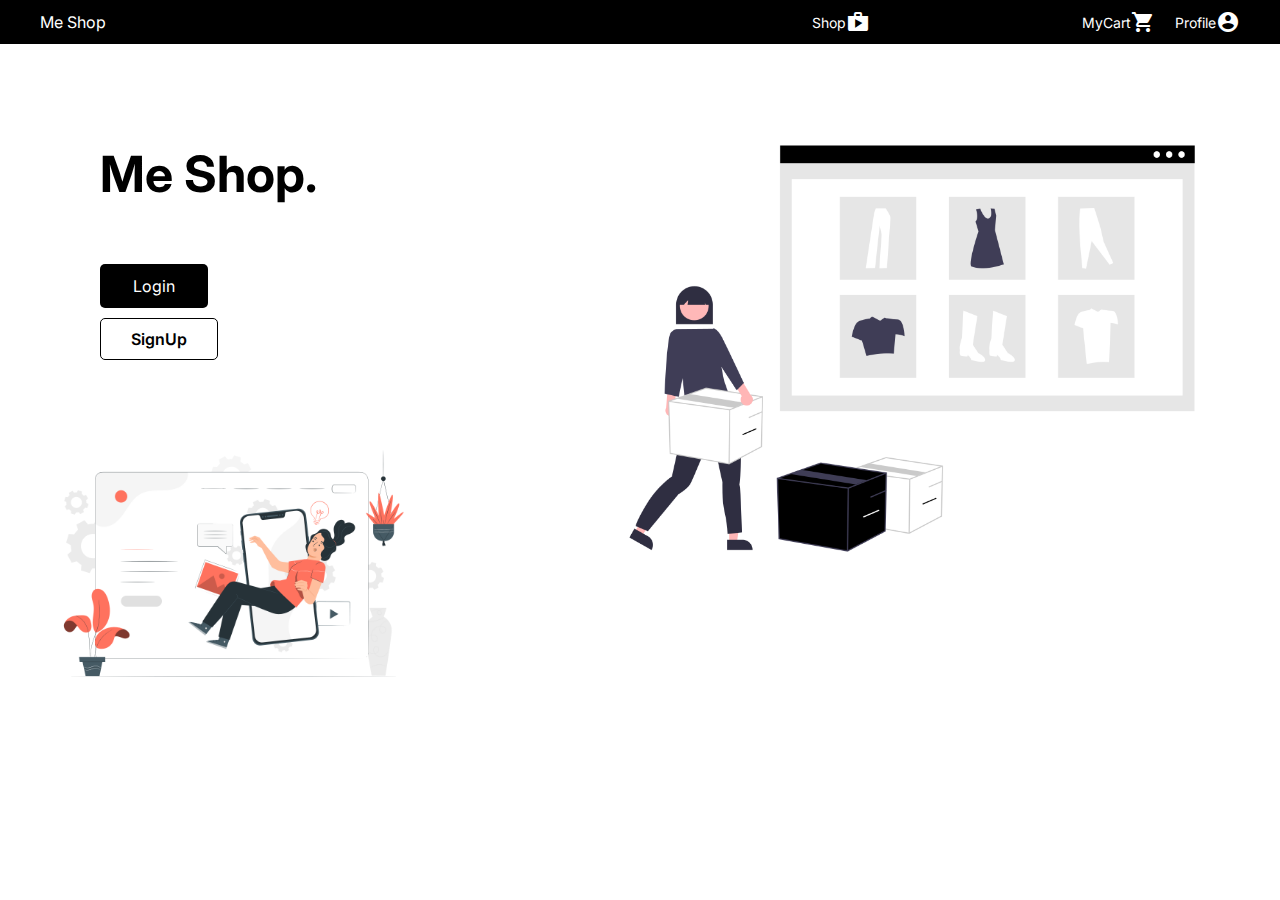
<file: index.html>
<!DOCTYPE html>
<html lang="en">

<head>
    <meta charset="UTF-8">
    <meta http-equiv="X-UA-Compatible" content="IE=edge">
    <meta name="viewport" content="width=device-width, initial-scale=1.0">
    <title>Me Shop</title>
    <link rel="icon" type="image/icon" href="./logo.jpeg">
    <link href="https://fonts.googleapis.com/icon?family=Material+Icons" rel="stylesheet">
    <link rel="preconnect" href="https://fonts.googleapis.com">
    <link rel="preconnect" href="https://fonts.gstatic.com" crossorigin>
    <link href="https://fonts.googleapis.com/css2?family=Inter:wght@300&display=swap" rel="stylesheet">
    <style>
        * {
            padding: 0;
            margin: 0;
            font-family: 'Inter', sans-serif;
        }

        nav {
            display: flex;
            justify-content: space-between;
            padding: 10px 40px;
            background-color: #000000;
            color: white;
            align-items: center;
            font-size: 16px;
        }

        .nav2 {
            display: flex;
            gap: 20px;
            align-items: center;
            font-size: 14px;
        }

        a {
            text-decoration: none;
            color: white;
            display: flex;
            align-items: center;
        }
        h1 {
            padding: 50px;
            font-size: 50px;
        }

        .mainContainer {
            padding: 50px;
            display: grid;
            grid-template-columns: 40% 60%;
            gap: 30px;
        }

        img {
            width: 45rem;
            position: relative;

        }

        .btnDiv {
            display: flex;
            flex-direction: column;
            align-items: flex-start;
            gap: 10px;
        }

        .login {
            padding: 12px 33px;
            font-size: 16px;
            background-color: #000000;
            color: white;
            border-radius: 5px;
            border: none;
            margin-left: 50px;
            animation: ankit 2s linear;
        }

        .signup {
            padding: 10px 30px;
            font-size: 16px;
            background-color: white;
            color: #000000;
            border-radius: 5px;
            border: 1px solid black;
            margin-left: 50px;
            font-weight: 600;
            animation: ankit1 2s linear;
        }

        #error {
            margin-left: 50px;
            font-size: 18px;
        }

        .btnDiv img {
            width: 23rem;

        }
        button{
            transition: transform 0.3s ease;
        }
        button:hover{
            transform: translateY(-3px) translateX(-3px);
        }
        @keyframes ankit {
            from {
                background-color: rgb(1, 1, 1, 0);
                color: rgb(255, 255, 255, 0);
                transform: translateX(-200px);
            }

            to {
                background-color: rgb(1, 1, 1, 0.8);
                color: rgb(255, 255, 255, 0.9);
                transform: translateX(0);
            }
        }
        @keyframes ankit1 {
            from {
                opacity: 0;
                transform: translateX(200px);
            }

            to {
                opacity: 1;
                transform: translateX(0);
            }
        }
        @keyframes ankit2 {
            from {
                opacity: 0;
                transform: translateY(-200px);
            }

            to {
                opacity: 1;
                transform: translateY(0);
            }
        }
    </style>
</head>

<body>
    <nav>
        <div>
            <p>Me Shop</p>
        </div>
        <div class="nav2">
            <a href="#" id="shop">Shop <i class="material-icons">shopping_bag</i></a>
            <a href="#" id="cart">MyCart <i class="material-icons">shopping_cart</i></a>
            <a href="#" id="profile">Profile <i class="material-icons">account_circle</i></a>
        </div>
    </nav>
    <div class="mainContainer">
        <div class="btnDiv">
            <h1 style="animation: ankit2 2s linear;">Me Shop.</h1>
            <button id="Login" class="login">Login</button>
            <button id="SignUp" class="signup">SignUp</button>
            <div id="error" style="color: red;"></div>
            <img src="./land.png" alt="img" style="animation: ankit2 2s linear;">
        </div>
        <div class="divImg">
            <img src="./cart.png" alt="cartimg" style="animation: ankit2 2s linear;">
        </div>
    </div>

    <script src="./index.js"></script>
</body>

</html>
</file>
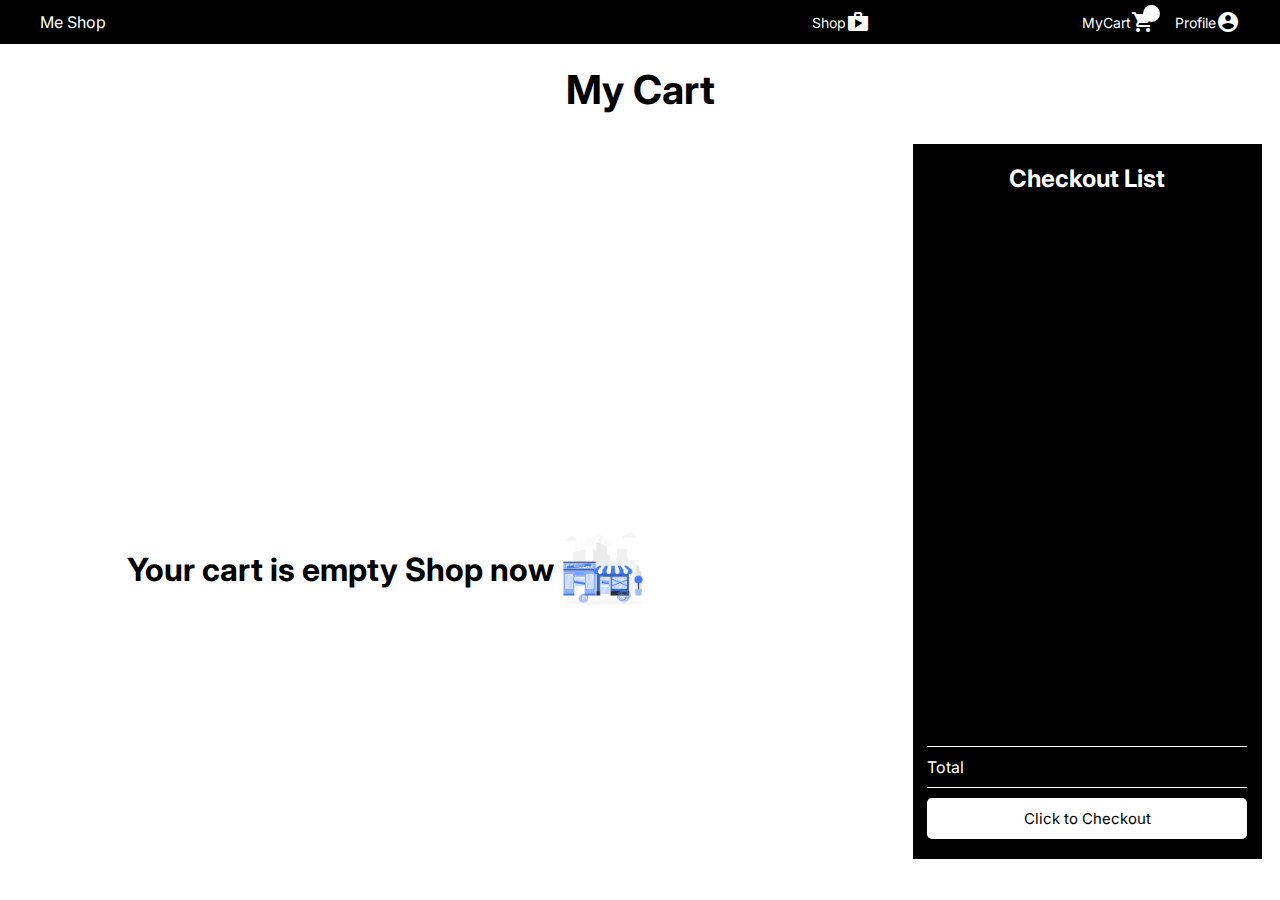
<file: cart/cart.html>
<!DOCTYPE html>
<html lang="en">
<head>
    <meta charset="UTF-8">
    <meta http-equiv="X-UA-Compatible" content="IE=edge">
    <meta name="viewport" content="width=device-width, initial-scale=1.0">
    <title>Cart</title>
    <link rel="icon" type="image/icon" href="../logo.jpeg">
    <link href="https://fonts.googleapis.com/icon?family=Material+Icons" rel="stylesheet">
    <link rel="preconnect" href="https://fonts.googleapis.com">
    <link rel="preconnect" href="https://fonts.gstatic.com" crossorigin>
    <link href="https://fonts.googleapis.com/css2?family=Inter&display=swap" rel="stylesheet">
    <link rel="stylesheet" href="./cart.css">
</head>
<body>
    <nav>
        <div>
            <p>Me Shop</p>
        </div>
        <div class="nav2">
            <a href="../shop/shop.html" id="shop">Shop <i class="material-icons">shopping_bag</i></a>
            <a href="../cart/cart.html" id="cart">MyCart <i class="material-icons cart">shopping_cart <span id="cartcount"></span></i></a>
            <a href="../profile/profile.html" id="profile">Profile <i class="material-icons">account_circle</i></a>
        </div>
    </nav>
    <h1 class="h1cart">My Cart</h1>
    <div class="entireConatiner">
        <div class="cartitems" id="Cartitems">
        <div id="emptyh1" style="display:flex;justify-content:center;align-items:center;">
            <h1>Your cart is empty Shop now</h1>
            <img src="../empty.png" alt="img" style="width:100px;height:100px;">
        </div>
        <!-- <div class="card">
                <div class="imgdiv">
                    <img class="img" src="./shirt.png" alt="shirt">
                </div>
                <div style="width: 200px;">Title : Fjallraven - Foldsack No. 1 Backpack, Fits 15 Laptops</div>
                <div class="ps">
                    <span>Price : $100</span>
                </div>
                <button>Remove from cart</button>
            </div> --> 
        </div>
        <div class="checkout" id="Checkout">
            <h2>Checkout List</h2>
            <div class="productslist" id="Productslist">
                <!-- <div><span>1.shirt</span><span>$100</span></div> -->
            </div>
            <div class="total">
                <div><span >Total</span><span id="spanTotal"></span></div>
                <button onclick="clearcart()">Click to Checkout</button>
            </div>
        </div>
    </div>

    <script src="https://checkout.razorpay.com/v1/checkout.js"></script>
    <script src="./cart.js"></script>
</body>
</html>
</file>
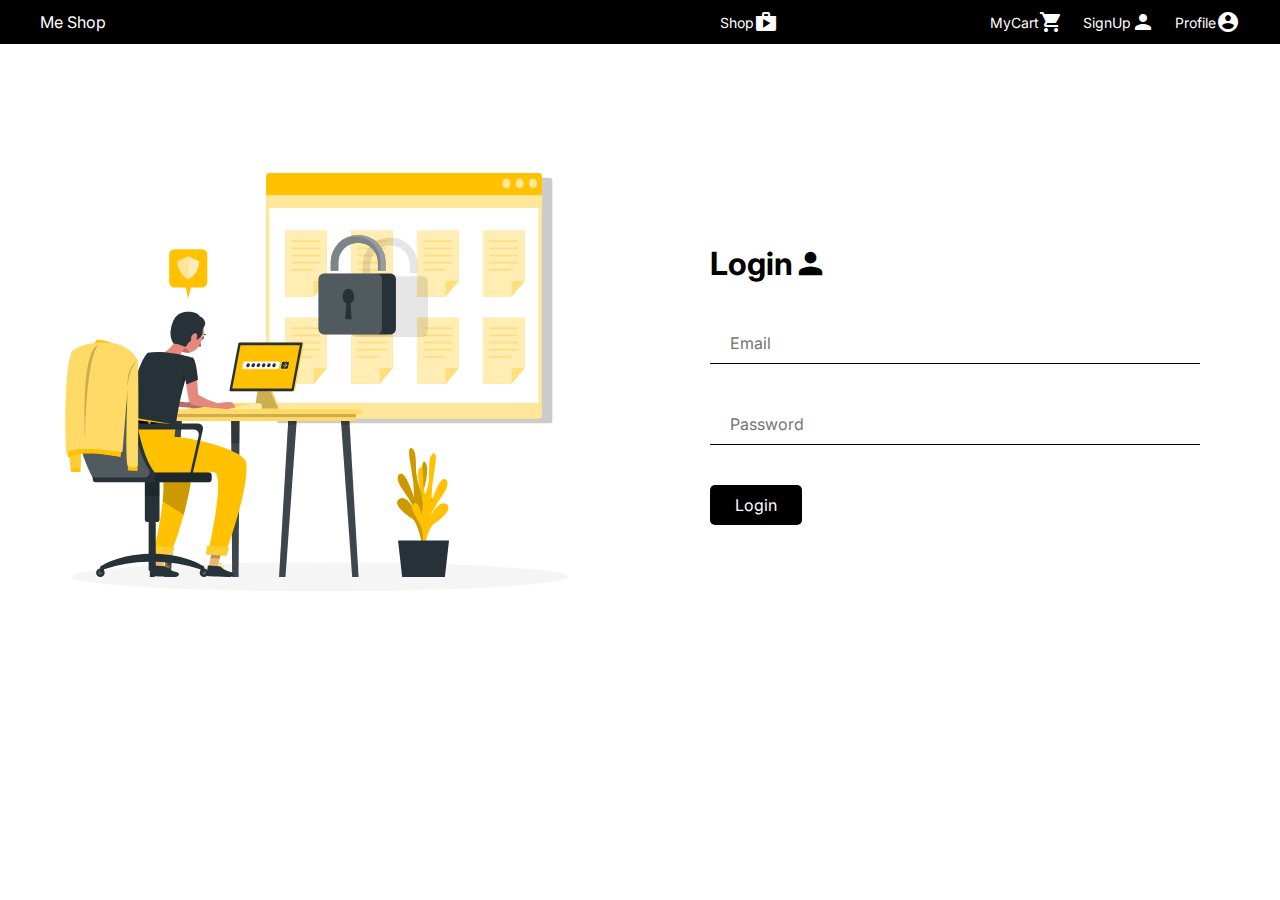
<file: login/login.html>
<!DOCTYPE html>
<html lang="en">
<head>
    <meta charset="UTF-8">
    <meta http-equiv="X-UA-Compatible" content="IE=edge">
    <meta name="viewport" content="width=device-width, initial-scale=1.0">
    <title>Login</title>
    <link rel="icon" type="image/icon" href="../logo.jpeg">
    <link href="https://fonts.googleapis.com/icon?family=Material+Icons" rel="stylesheet">
    <link rel="preconnect" href="https://fonts.googleapis.com">
    <link rel="preconnect" href="https://fonts.gstatic.com" crossorigin>
    <link href="https://fonts.googleapis.com/css2?family=Inter:wght@300&display=swap" rel="stylesheet">
    <style>
        *{
            padding: 0;
            margin: 0;
            font-family: 'Inter', sans-serif;
        }
        nav{
            display: flex;
            justify-content: space-between;
            padding: 10px 40px;
            background-color: #000000;
            color: white;
            align-items: center;
            font-size: 16px;
        }
        .nav2{
            display: flex;
            gap: 20px;
            align-items: center;
            font-size: 14px;
        }
        a{
            text-decoration: none;
            color: white;
            display: flex;
            align-items: center;
        }
        .entire{
            display: grid;
            grid-template-columns: 50% 50%;
            height: 80vh;
        }
        .mainContainer{
            display: flex;
            flex-direction: column;
            gap: 40px;
            padding: 70px;
            align-items: flex-start;
            justify-content: center;
            align-self: center;
            animation: ankit2 2s linear;
        }
        input{
            width: 90%;
            padding: 10px 20px;
            font-size: 16px;
            border: none;
            border-bottom: 1px solid black;
        }
        input:focus{
            outline: none;
        }
        .btn{
            padding: 10px 25px;
            font-size: 16px;
            background-color: #000000;
            color: white;
            border-radius: 5px;
            border: none;
        }
        #signup{
            display: none;
        }
        .img img{
            width: 40rem;
        }
        @keyframes ankit1 {
            from {
                opacity: 0;
                transform: translateY(200px);
            }

            to {
                opacity: 1;
                transform: translateY(0);
            }
        }
        @keyframes ankit2 {
            from {
                opacity: 0;
                transform: translateY(-100px);
            }

            to {
                opacity: 1;
                transform: translateY(0);
            }
        }
        button{
            transition: transform 0.3s ease;
        }
        button:hover{
            transform: translateY(-3px) translateX(-3px);
        }
    </style>
</head>
<body>
    <nav>
        <div>
            <p>Me Shop</p>
        </div>
        <div class="nav2">
            <a href="#" id="shop">Shop <i class="material-icons">shopping_bag</i></a>
            <a href="#" id="cart">MyCart <i class="material-icons">shopping_cart</i></a>
            <a href="../signup/Signup.html">SignUp <i class="material-icons">person</i></a>
            <a href="#" id="profile">Profile <i class="material-icons">account_circle</i></a>
        </div>
    </nav>
    <div class="entire">
        <div class="img" style="animation: ankit1 2s linear;">
            <img src="./login.svg" alt="login">
        </div>
        <div class="mainContainer">
            <h1 style="display: flex;align-items: center;">Login <i class="material-icons" style="font-size: 35px;">person</i></h1>
            <input type="email" placeholder="Email" id="email">
            <input type="password" id="password" placeholder="Password">
            <button id="login" class="btn">Login</button>
            <a href="../signup/Signup.html" id="signup" class="btn">Sign Up</a>
            <div id="error" style="color: red;"></div>
        </div>
    </div>

    <script src="./login.js"></script>
</body>
</html>
</file>
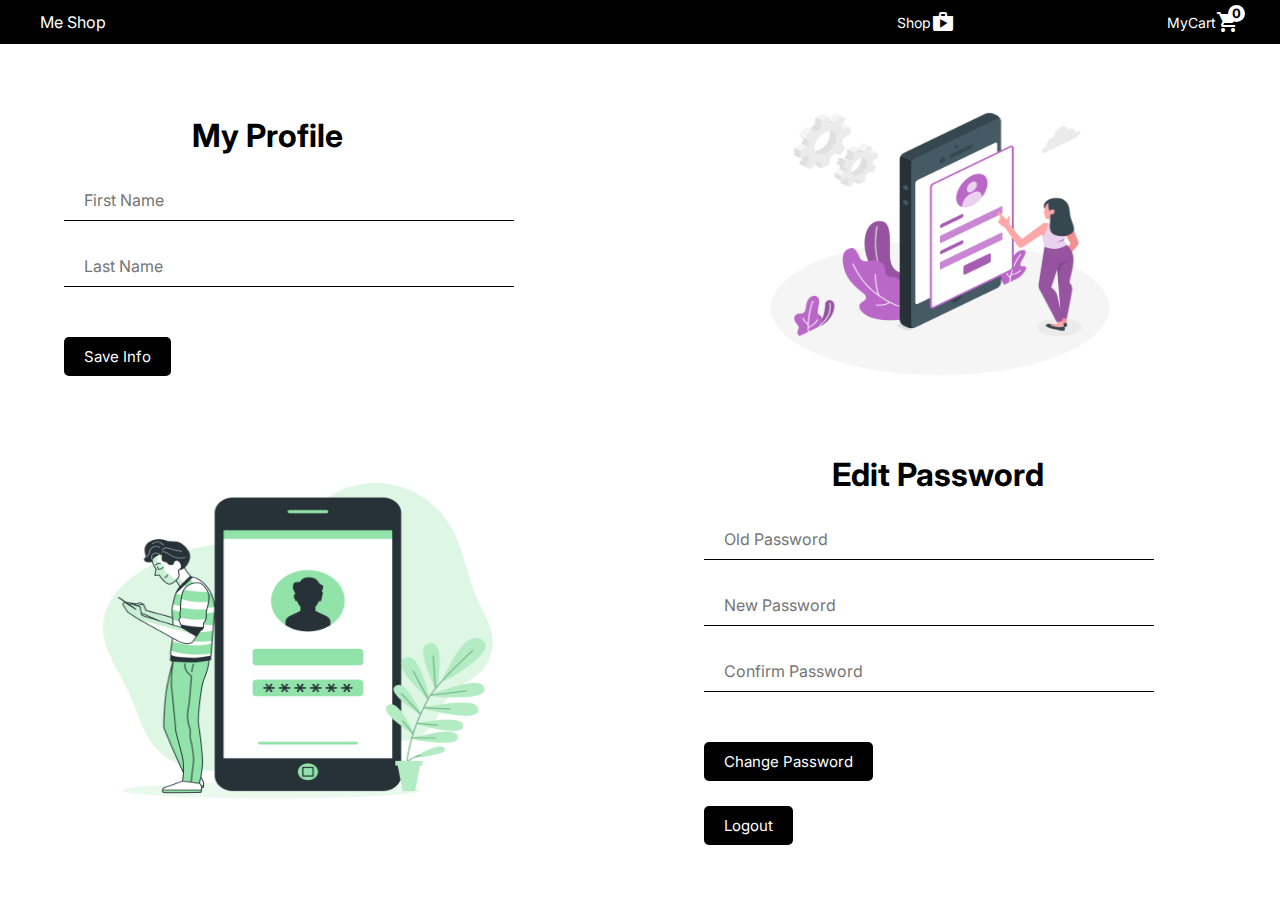
<file: profile/profile.html>
<!DOCTYPE html>
<html lang="en">

<head>
    <meta charset="UTF-8">
    <meta http-equiv="X-UA-Compatible" content="IE=edge">
    <meta name="viewport" content="width=device-width, initial-scale=1.0">
    <title>Profile</title>
    <link rel="icon" type="image/icon" href="../logo.jpeg">
    <link href="https://fonts.googleapis.com/icon?family=Material+Icons" rel="stylesheet">
    <link rel="preconnect" href="https://fonts.googleapis.com">
    <link rel="preconnect" href="https://fonts.gstatic.com" crossorigin>
    <link href="https://fonts.googleapis.com/css2?family=Inter:wght@300&display=swap" rel="stylesheet">
    <style>
        * {
            padding: 0;
            margin: 0;
            font-family: 'Inter', sans-serif;
        }

        nav {
            display: flex;
            justify-content: space-between;
            padding: 10px 40px;
            background-color: #000000;
            color: white;
            align-items: center;
            font-size: 16px;
        }

        .nav2 {
            display: flex;
            gap: 20px;
            align-items: center;
            font-size: 14px;
        }

        a {
            text-decoration: none;
            color: white;
            display: flex;
            align-items: center;
        }

        .pass,
        .info {
            display: grid;
            grid-template-columns: 50% 50%;
        }

        .my,
        .edit {
            display: flex;
            flex-direction: column;
            align-items: flex-start;
            gap: 25px;
            margin: auto;
            width: 80%;
            align-self: center;
        }

        input {
            padding: 10px 20px;
            border: none;
            border-bottom: 1px solid black;
            font-size: 16px;
            width: 80%;
        }

        input:focus {
            outline: none;
        }

        button {
            border: none;
            padding: 10px 20px;
            background-color: #000000;
            color: white;
            border-radius: 5px;
            font-size: 15px;
        }

        .my h1,
        .edit h1 {
            position: relative;
            left: 25%;
        }

        .img img {
            width: 30rem;
            height: 25rem;
            align-self: center;
        }

        @keyframes ankit1 {
            from {
                opacity: 0;
                transform: translateX(-200px);
            }

            to {
                opacity: 1;
                transform: translateX(0);
            }
        }

        @keyframes ankit2 {
            from {
                opacity: 0;
                transform: translateX(200px);
            }

            to {
                opacity: 1;
                transform: translateX(0);
            }
        }

        .cart {
            position: relative;
        }

        .cart span {
            background-color: white;
            color: black;
            width: 17px;
            height: 17px;
            position: absolute;
            font-size: 13px;
            font-weight: bold;
            text-align: center;
            border-radius: 50%;
            right: -5px;
            top: -5px;
            display: flex;
            justify-content: center;
            align-items: center;
        }
        button{
            transition: transform 0.3s ease;
        }
        button:hover{
            transform: translateY(-3px) translateX(-3px);
        }
    </style>
</head>

<body>
    <nav>
        <div>
            <p>Me Shop</p>
        </div>
        <div class="nav2">
            <a href="../shop/shop.html" id="shop">Shop <i class="material-icons">shopping_bag</i></a>
            <a href="../cart/cart.html" id="cart">MyCart <i class="material-icons cart">shopping_cart <span id="cartcount">0</span></i></a>
        </div>
    </nav>
    <div class="info">
        <div class="my" style="animation: ankit1 2s linear;">
            <h1>My Profile</h1>
            <input type="text" id="fname" placeholder="First Name">
            <input type="text" id="lname" placeholder="Last Name">
            <div id="mysuccess"></div>
            <button id="save">Save Info</button>
        </div>
        <div class="img" style="animation: ankit2 2s linear;">
            <img src="./info.png" alt="img" style="padding-left: 60px;">
        </div>
    </div>
    <div class="pass" style="margin-bottom: 30px;">
        <div class="img" style="animation: ankit1 2s linear;">
            <img src="./pchange.png" alt="img" style="padding-left: 60px;">
        </div>
        <div class="edit" style="animation: ankit2 2s linear;">
            <h1>Edit Password</h1>
            <input type="text" id="oldpassword" placeholder="Old Password">
            <input type="text" id="p1" placeholder="New Password">
            <input type="password" id="p2" placeholder="Confirm Password">
            <div id="passwordsuccess"></div>
            <button id="change-btn">Change Password</button>
            <button id="logout">Logout</button>
        </div>
    </div>

    <script src="./profile.js"></script>
</body>

</html>
</file>
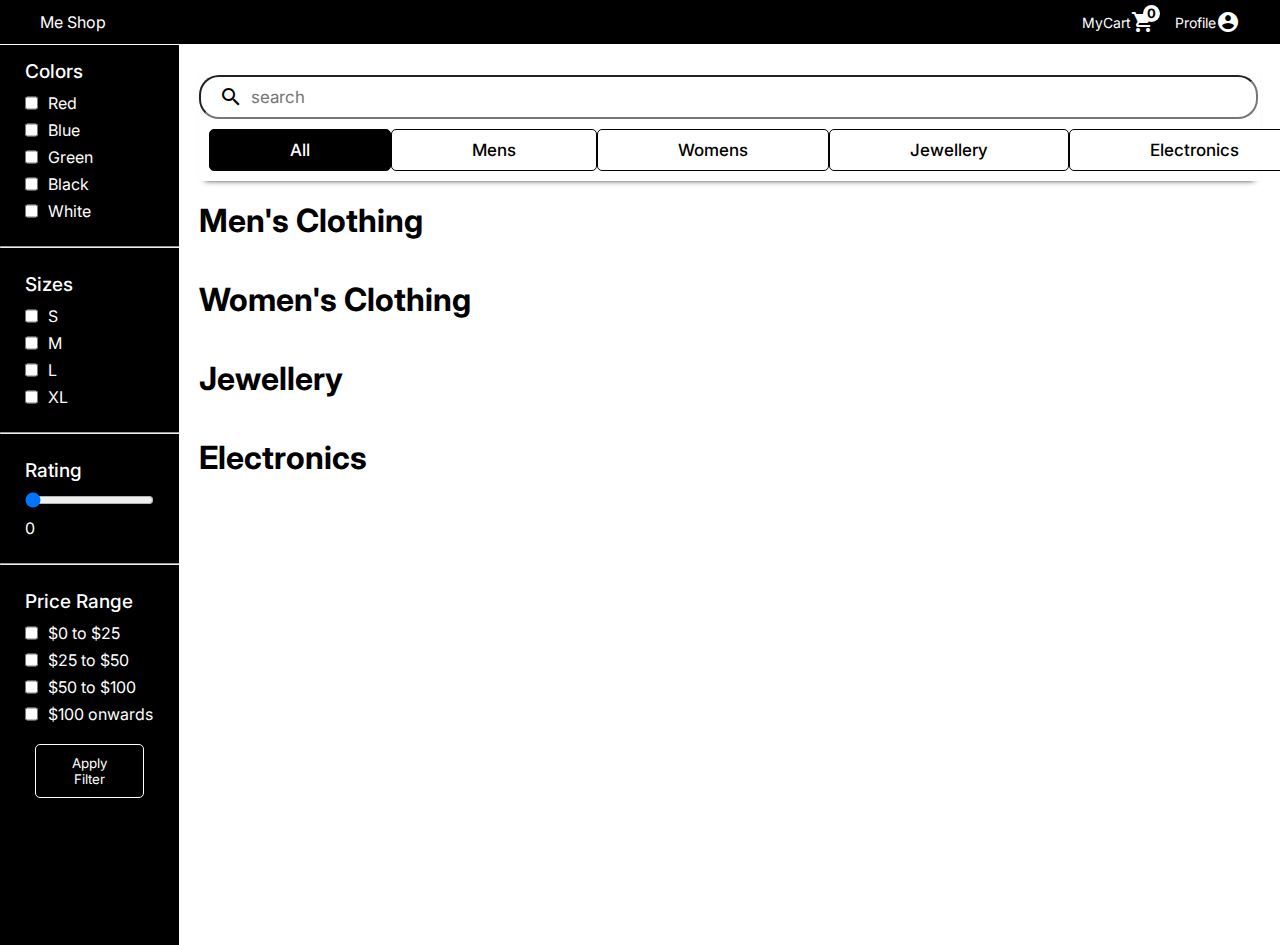
<file: shop/shop.html>
<!DOCTYPE html>
<html lang="en">

<head>
    <meta charset="UTF-8">
    <meta http-equiv="X-UA-Compatible" content="IE=edge">
    <meta name="viewport" content="width=device-width, initial-scale=1.0">
    <title>shop</title>
    <link rel="icon" type="image/icon" href="../logo.jpeg">
    <link href="https://fonts.googleapis.com/icon?family=Material+Icons" rel="stylesheet">
    <link rel="preconnect" href="https://fonts.googleapis.com">
    <link rel="preconnect" href="https://fonts.gstatic.com" crossorigin>
    <link href="https://fonts.googleapis.com/css2?family=Inter&display=swap" rel="stylesheet">
    <link rel="stylesheet" href="./shop.css">
</head>

<body>
    <nav>
        <div>
            <p>Me Shop</p>
        </div>
        <div class="nav2">
            <a href="../cart/cart.html" id="cart">MyCart <i class="material-icons cart">shopping_cart <span id="cartcount">0</span></i></a>
            <a href="../profile/profile.html" id="profile">Profile <i class="material-icons">account_circle</i></a>
        </div>
    </nav>
    <div class="entireSection">
        <div class="filterDiv">
            <section style="padding-top: 15px;">
                <h4>Colors</h4>
                <ul>
                    <li>
                        <input type="checkbox" name="color" id="red" onclick="editFiletred('color','red')">
                        <label for="red">Red</label>
                    </li>
                    <li>
                        <input type="checkbox" name="color" id="blue" onclick="editFiletred('color','blue')">
                        <label for="blue">Blue</label>
                    </li>
                    <li>
                        <input type="checkbox" name="color" id="green" onclick="editFiletred('color','green')">
                        <label for="green">Green</label>
                    </li>
                    <li>
                        <input type="checkbox" name="color" id="black" onclick="editFiletred('color','black')">
                        <label for="black">Black</label>
                    </li>
                    <li>
                        <input type="checkbox" name="color" id="white" onclick="editFiletred('color','white')">
                        <label for="white">White</label>
                    </li>
                </ul>
            </section>
            <hr style="background-color: white; width: 100%;">
            <section>
                <h4>Sizes</h4>
                <ul>
                    <li>
                        <input type="checkbox" name="sizes" id="s" onclick="editFiletred('size','S')">
                        <label for="s">S</label>
                    </li>
                    <li>
                        <input type="checkbox" name="sizes" id="m" onclick="editFiletred('size','M')">
                        <label for="m">M</label>
                    </li>
                    <li>
                        <input type="checkbox" name="sizes" id="l" onclick="editFiletred('size','L')">
                        <label for="l">L</label>
                    </li>
                    <li>
                        <input type="checkbox" name="sizes" id="xl" onclick="editFiletred('size','XL')">
                        <label for="xl">XL</label>
                    </li>
                </ul>
            </section>
            <hr style="background-color: white; width: 100%;">
            <section>
                <h4>Rating</h4>
                <input class="range" type="range" id="range" min="0" max="5" value="0" list="values"
                    onchange="range(this.value)" />

                <p id="rangevalue">0</p>
            </section>
            <hr style="background-color: white; width: 100%;">
            <section>
                <h4>Price Range</h4>
                <ul>
                    <li>
                        <input id="0-25" type="checkbox" name="prange" onclick="editFiletred('price','25')">
                        <label for="0-25">$0 to $25</label>
                    </li>
                    <li>
                        <input id="25-50" type="checkbox" name="prange" onclick="editFiletred('price','50')">
                        <label for="25-50">$25 to $50</label>
                    </li>
                    <li>
                        <input id="50-100" type="checkbox" name="prange" onclick="editFiletred('price','100')">
                        <label for="50-100">$50 to $100</label>
                    </li>
                    <li>
                        <input id="100" type="checkbox" name="prange" onclick="editFiletred('price','101')">
                        <label for="100">$100 onwards</label>
                    </li>
                </ul>
                <button id="applyFilter">Apply Filter</button>
            </section>
        </div>
        <div class="mainDiv">
            <div class="searchsection">
                <div class="input">
                    <i class="material-icons">search</i>
                    <input type="text" placeholder="search" id="search">
                </div>
                <div id="categories">
                    <button id="all">All</button>
                    <button id="men-btn">Mens</button>
                    <button id="women-btn">Womens</button>
                    <button id="jewellery-btn">Jewellery</button>
                    <button id="electronics-btn">Electronics</button>
                </div>
            </div>
            <div id="entireContainer">
                <section class="men" id="menSection">
                    <h1>Men's Clothing</h1>
                    <div class="scrollSection" id="menclothes">
                        <!-- <div class="card">
                            <div class="imgdiv">
                                <img class="img" src="./shirt.png" alt="shirt">
                            </div>
                            <div style="width: 200px;height: 50px;">Fjallraven - Foldsack No. 1 Backpack, Fits 15 Laptops</div>
                            <div class="ps">
                                <span>$100</span>
                                <span>S,M,L</span>
                            </div>
                            <div>Colors : red,Blue</div>
                            <div>Rating : 4 </div>
                            <button id="addToCart" data-product-id="${item.id}>Add To Cart</button>
                        </div>  -->
                    </div>
                </section>
                <section class="men" id="womenSection">
                    <h1>Women's Clothing</h1>
                    <div class="scrollSection" id="womencolthes">
                    </div>
                </section>
                <section class="men" id="jewellerysection">
                    <h1>Jewellery</h1>
                    <div class="scrollSection" id="jewellery">
                    </div>
                </section>
                <section class="men" id="electromicssection">
                    <h1>Electronics</h1>
                    <div class="scrollSection" id="electronics">
                    </div>
                </section>
                <div id="emptySearch" style="margin: 30px 20px;display:flex;justify-content:center;align-items:center;flex-direction:column;">
                    <h1>No matching products were found on your search request</h1>
                    <img src="../empty.png" alt="img" style="width:30rem;height:30rem;">
                </div>
            </div>
        </div>
    </div>
    <script src="./shop.js"></script>
</body>

</html>
</file>
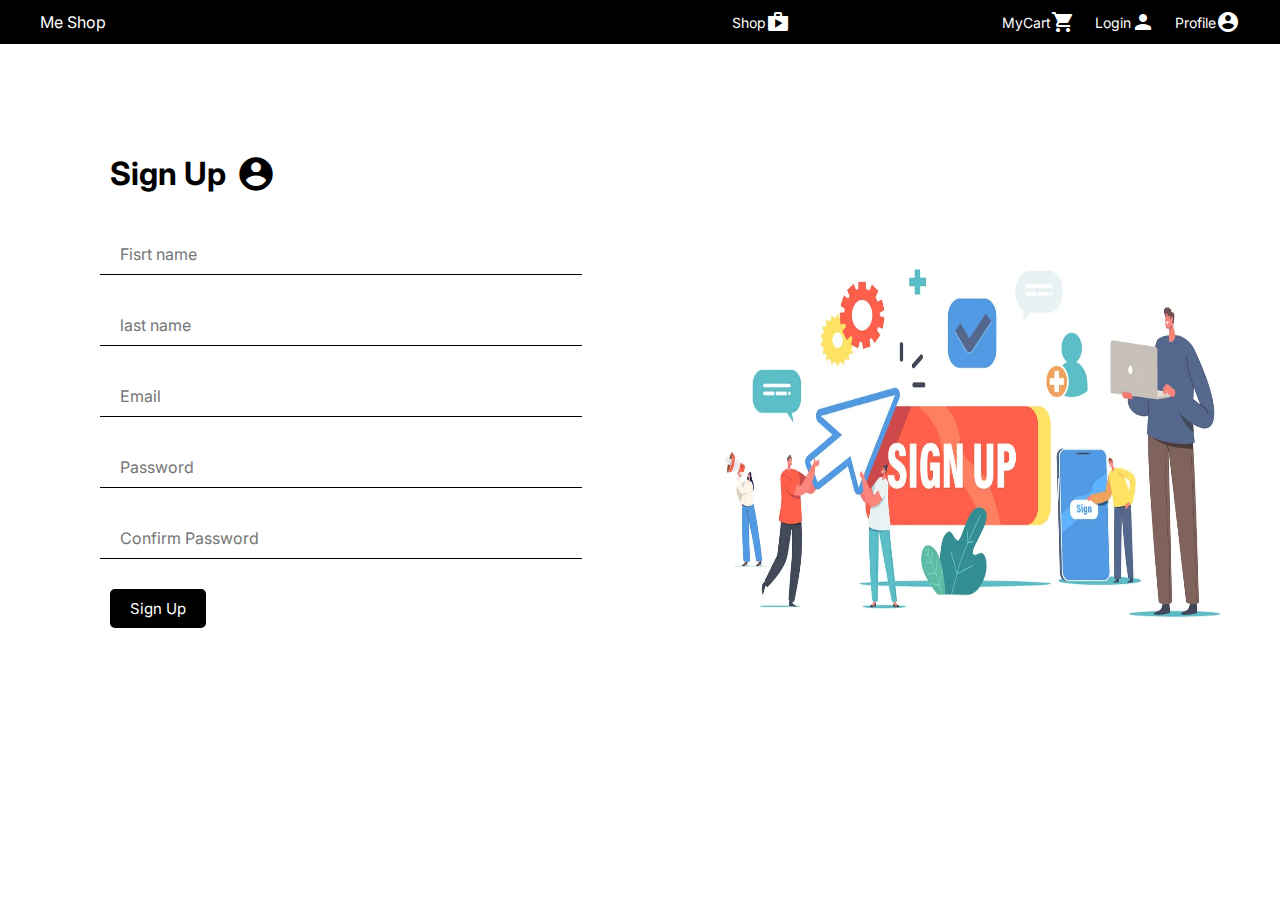
<file: signup/Signup.html>
<!DOCTYPE html>
<html lang="en">
<head>
    <meta charset="UTF-8">
    <meta http-equiv="X-UA-Compatible" content="IE=edge">
    <meta name="viewport" content="width=device-width, initial-scale=1.0">
    <title>SignUp</title>
    <link rel="icon" type="image/icon" href="../logo.jpeg">
    <link href="https://fonts.googleapis.com/icon?family=Material+Icons" rel="stylesheet">
    <link rel="preconnect" href="https://fonts.googleapis.com">
    <link rel="preconnect" href="https://fonts.gstatic.com" crossorigin>
    <link href="https://fonts.googleapis.com/css2?family=Inter:wght@300&display=swap" rel="stylesheet">
    <style>
        *{
            padding: 0;
            margin: 0;
            font-family: 'Inter', sans-serif;
        }
        nav{
            display: flex;
            justify-content: space-between;
            padding: 10px 40px;
            background-color: #000000;
            color: white;
            align-items: center;
            font-size: 16px;
        }
        .nav2{
            display: flex;
            gap: 20px;
            align-items: center;
            font-size: 14px;
        }
        a{
            text-decoration: none;
            color: white;
            display: flex;
            align-items: center;
        }
        .entirediv{
            display: grid;
            grid-template-columns: 60% 40%;
            width: 90vw;
        }
        .pic{
            display: flex;
            width: 50%;
        }
        .pic img{
            width: 35rem;
            height: 35rem;
            align-self: center;
        }
        .container{
            height: 65vh;
            padding: 100px;
            animation: tarun1 2s linear;
        }
        form{
            display:flex;
            flex-direction: column;
            align-items: flex-start;
            gap: 30px;
        }
        form h1{
            padding: 10px;
        }
        form input{
            width: 90%;
            padding: 10px 20px;
            border: none;
            border-bottom: 1px solid black;
            font-size: 16px;
        }
        input:focus{
            outline: none;
        }
        form .btn{
            padding: 10px 20px;
            font-size: 15px;
            background-color: #000000;
            color: white;
            border: none;
            border-radius: 5px;
            margin-left: 10px
        }
        form #login{
            display: none;
        }
        .makeflex{
            display: flex;
            gap: 10px;
        }
        .makeflex i{
            font-size: 40px;
        }
        @keyframes tarun1 {
            from {
                opacity: 0;
                transform: translateY(200px);
            }

            to {
                opacity: 1;
                transform: translateY(0);
            }
        }
        @keyframes tarun2 {
            from {
                opacity: 0;
                transform: translateY(-100px);
            }

            to {
                opacity: 1;
                transform: translateY(0);
            }
        }
        button{
            transition: transform 0.3s ease;
        }
        button:hover{
            transform: translateY(-3px) translateX(-3px);
        }
    </style>
</head>
<body>
    <nav>
        <div>
            <p>Me Shop</p>
        </div>
        <div class="nav2">
            <a href="#" id="shop">Shop <i class="material-icons">shopping_bag</i></a>
            <a href="#" id="cart">MyCart <i class="material-icons">shopping_cart</i></a>
            <a href="../login/login.html">Login <i class="material-icons">person</i></a>
            <a href="#" id="profile">Profile <i class="material-icons">account_circle</i></a>
        </div>
    </nav>
    <div class="entirediv">
        <div class="container">
            <form>
                <h1 class="makeflex">Sign Up <i class="material-icons">account_circle</i></h1>
                <input type="text" placeholder="Fisrt name" id="fname">
                <input type="text" placeholder="last name" id="lname">
                <input type="email" placeholder="Email" id="email">
                <input type="text"  id="p1" placeholder="Password">
                <input type="password"  id="p2" placeholder="Confirm Password">
                <div><button id="signup-btn" class="btn">Sign Up</button>
                <a href="../login/login.html" id="login" class="btn">Login</a></div>
                <div id="error" style="color: red;"></div>
            </form>
        </div>
        <div class="pic" style="animation: tarun2 2s linear;">
            <img src="./sign.webp" alt="img">
        </div>
    </div>

    <script src="./Signup.js"></script>
</body>
</html>
</file>
<file: cart/cart.css>
*{
    padding: 0;
    margin: 0;
    font-family: 'Inter', sans-serif;
}
nav{
    display: flex;
    justify-content: space-between;
    padding: 10px 40px;
    background-color: #000000;
    color: white;
    align-items: center;
    font-size: 16px;
    border-bottom: 1px solid white;
    position: sticky;
    top: 0;
    z-index: 5;
}
.nav2{
    display: flex;
    gap: 20px;
    align-items: center;
    font-size: 14px;
}
a{
    text-decoration: none;
    color: white;
    display: flex;
    align-items: center;
}
.h1cart{
    text-align: center;
    padding: 20px;
    font-size: 40px;
}
.entireConatiner{
    display: grid;
    grid-template-columns: 70% 30%;
    padding: 10px 20px;
}
.cartitems{
    display: grid;
    grid-template-columns: 1fr 1fr 1fr;
    position: relative;
}
.card{
    display: inline-flex;
    flex-direction: column;
    justify-content: space-between;
    gap: 10px;
    min-height: 25rem;
    padding: 10px;
    width: 75%;
}
.card img{
    width: 230px;
    height: 290px;
    margin-bottom: 10px;
    transition: 0.3s;
}
.card:hover .img{
    transform: scale(1.1);
}
.card button{
    background-color: #000000;
    color: white;
    border: none;
    border-radius: 5px;
    padding: 0.7rem 1.5rem;
    font-size: 15px;
}
.checkout{
    display: flex;
    flex-direction: column;
    gap: 10px;
    align-items:center ;
    padding: 20px;
    color: white;
    background-color: #000000;
    position: sticky;
    top: 15%;
    height: 75vh;
    width: 83%;
    margin-left: 25px;
    justify-content: space-between;
    overflow: scroll;
}
.productslist, .total{
    display:flex;
    justify-content: space-between;
    flex-direction: column;
    gap: 10px;
}
.productslist div{
    width: 20rem;
    display: flex;
    justify-content: space-between;
    align-items: flex-start;
}
.total div{
    border-top: 1px solid white;
    border-bottom:1px solid white;
    display: flex;
    justify-content: space-between;
    padding: 10px 0px;
    width: 20rem;
}
.total button{
    background-color: white;
    color: black;
    border: none;
    border-radius: 5px;
    padding: 0.7rem 1.5rem;
    font-size: 15px;
    justify-self: center;
  }

  .checkout::-webkit-scrollbar {
    height: 5px;
  }
  .checkout::-webkit-scrollbar-track {
    background: transparent;
  }

.checkout::-webkit-scrollbar-thumb {
    background: #888;
    border-radius: 5px;
    min-width: 1rem;
  }

.checkout::-webkit-scrollbar-thumb:hover {
    background: #555;
  }

  #emptyh1{
    display: block;
    margin-top: 200px;
    margin-left: 100px;
    height: 50vh;
    width: 60vh;
  }
  .cart{
    position: relative;
}
.cart span{
    background-color: white;
    color: black;
    width: 17px;
    height: 17px;
    position: absolute;
    font-size: 13px;
    font-weight: bold;
    text-align: center;
    border-radius: 50%;
    right: -5px;
    top: -5px;
    display: flex;
    justify-content: center;
    align-items: center;
}
button{
    transition: transform 0.3s ease;
}
button:hover{
    transform: translateY(-3px) translateX(-3px);
}
</file>
<file: shop/shop.css>
*{
    padding: 0;
    margin: 0;
    font-family: 'Inter', sans-serif;
}
nav{
    display: flex;
    justify-content: space-between;
    padding: 10px 40px;
    background-color: #000000;
    color: white;
    align-items: center;
    font-size: 16px;
    border-bottom: 1px solid white;
    position: sticky;
    top: 0;
    z-index: 5;
}
.nav2{
    display: flex;
    gap: 20px;
    align-items: center;
    font-size: 14px;
}
a{
    text-decoration: none;
    color: white;
    display: flex;
    align-items: center;
}
.entireSection{
    display: grid;
    grid-template-columns: 14% 86%;
    position: relative;
}
.filterDiv{
    display: inline-flex;
    flex-direction: column;
    gap: 25px;
    align-items: flex-start;
    background-color: black;
    color: white;
    height: 100vh;
    position: sticky;
    left: 0;
    top: 0;
    overflow: scroll;
}
.filterDiv section{
    display: flex;
    flex-direction: column;
    gap: 10px;
    padding:0 25px;
}
.filterDiv h4{
    font-size: 19px;
    font-weight: 500;
}
li{
    list-style-type: none;
    display: flex;
    gap: 10px;
}
.filterDiv section ul{
    display: flex;
    flex-direction: column;
    gap: 7px;
}
.filterDiv button{
    background-color: #000000;
    border: 1px solid white;
    border-radius: 5px;
    padding: 10px 20px;
    color: white;
    margin: 10px;
}
input[type=checkbox]{
    accent-color: #ddd;
}
.mainDiv{
    padding: 20px;
    font-weight: 400;
}
.searchsection{
    position: sticky;
    top: 41px;
    background-color: #fff;
    z-index: 2;
    box-shadow: 0 5px 6px -6px black;
    padding-top: 10px;
}
.input input{
    padding: 10px 50px;
    font-size: 17px;
    width: 90%;
    border-radius: 20px;
}
input:focus{
    outline: none;
}
.input i{
    position: absolute;
    top: 20px;
    left: 20px;
}
#categories{
    padding: 10px;
    display: flex;
    justify-content: space-between;
}
#men-btn,#women-btn,#jewellery-btn,#electronics-btn{
    background-color: #fff;
    border: 1px solid black;
    padding: 10px 80px;
    border-radius: 5px;
    font-size: 17px;
    font-weight: 500;
}
#all{
    background-color: #000000;
    color: white;
    padding: 10px 80px;
    border-radius: 5px;
    font-size: 17px;
    font-weight: 500;
    border: 1px solid black;
}
.men{
    display: flex;
    flex-direction: column;
    gap: 20px;
    margin-top: 20px;
}
.scrollSection{
    display: flex;
    overflow: auto;
    scroll-behavior: smooth;
    position: relative;
}
.card{
    display: inline-flex;
    flex-direction: column;
    padding: 10px;
    gap: 10px;
    scroll-snap-align: start;
    transition: 0.3s;
    justify-content: space-between;
    min-height: 32rem;
}
.imgdiv{
    width: 200px;
    height: 250px;
}
.card img{
    width: 200px;
    height: 250px;
    margin-bottom: 10px;
    transition: 0.3s;
}
.card:hover .img{
    transform: scale(1.1);
}

.scrollSection::-webkit-scrollbar {
    height: 5px;
}
.scrollSection::-webkit-scrollbar-track {
    background: transparent;
}

.scrollSection::-webkit-scrollbar-thumb {
    background: #888;
    border-radius: 5px;
    width: 5px;
}

.scrollSection::-webkit-scrollbar-thumb:hover {
    background: #555;
}
.ps{
    display: flex;
    justify-content: space-between;
}
.card button{
    background-color: #000000;
    color: white;
    border: none;
    border-radius: 5px;
    padding: 0.7rem 1.5rem;
    font-size: 15px;
}
#emptySearch{
    margin-top: 300px 200px;
    display: none;
}
.cart{
    position: relative;
}
.cart span{
    background-color: white;
    color: black;
    width: 17px;
    height: 17px;
    position: absolute;
    font-size: 13px;
    font-weight: bold;
    text-align: center;
    border-radius: 50%;
    right: -5px;
    top: -5px;
    display: flex;
    justify-content: center;
    align-items: center;
}
button{
    transition: transform 0.3s ease;
}
button:hover{
    transform: translateY(-3px) translateX(-3px);
}
</file>
